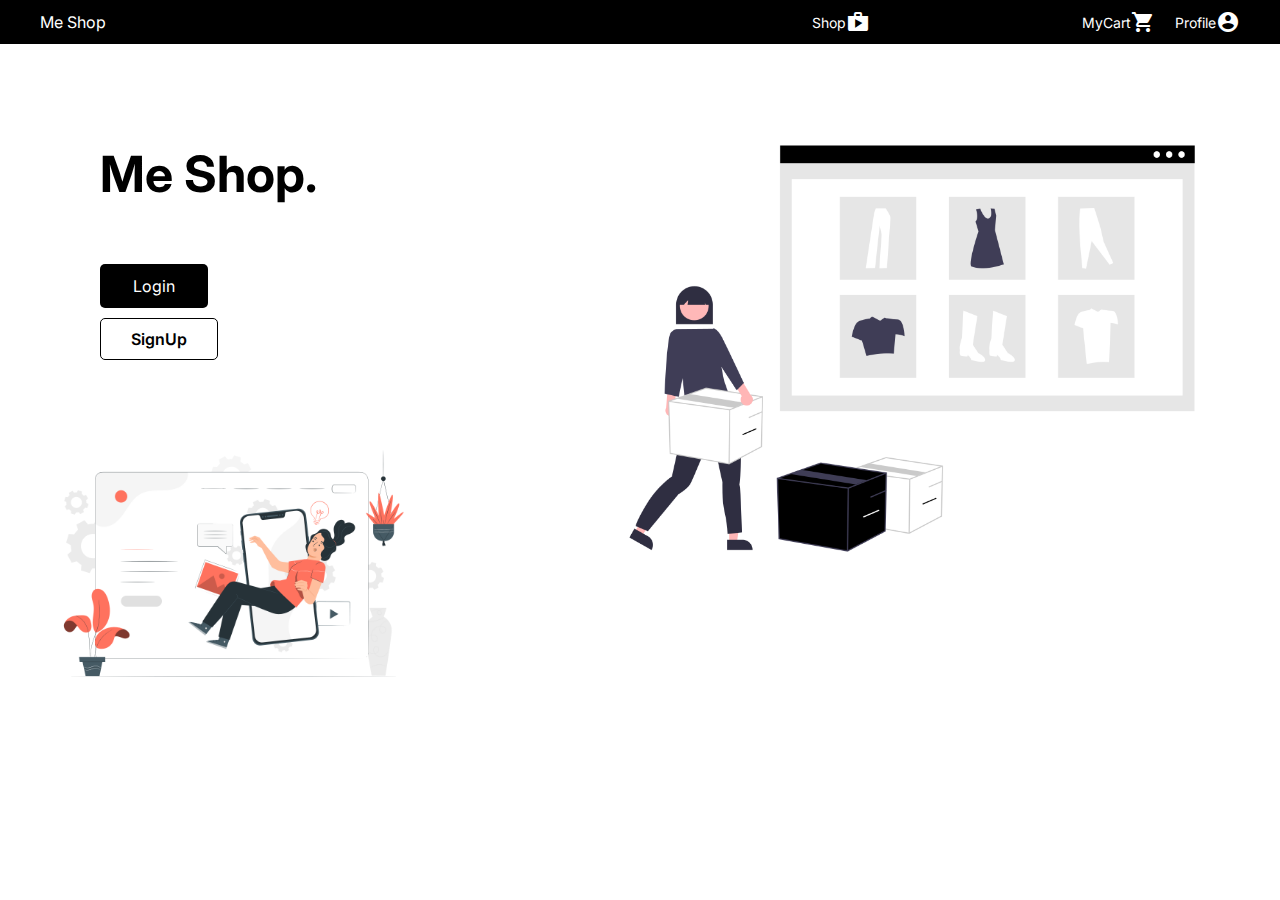
<file: index.html>
<!DOCTYPE html>
<html lang="en">

<head>
    <meta charset="UTF-8">
    <meta http-equiv="X-UA-Compatible" content="IE=edge">
    <meta name="viewport" content="width=device-width, initial-scale=1.0">
    <title>Me Shop</title>
    <link rel="icon" type="image/icon" href="./logo.jpeg">
    <link href="https://fonts.googleapis.com/icon?family=Material+Icons" rel="stylesheet">
    <link rel="preconnect" href="https://fonts.googleapis.com">
    <link rel="preconnect" href="https://fonts.gstatic.com" crossorigin>
    <link href="https://fonts.googleapis.com/css2?family=Inter:wght@300&display=swap" rel="stylesheet">
    <style>
        * {
            padding: 0;
            margin: 0;
            font-family: 'Inter', sans-serif;
        }

        nav {
            display: flex;
            justify-content: space-between;
            padding: 10px 40px;
            background-color: #000000;
            color: white;
            align-items: center;
            font-size: 16px;
        }

        .nav2 {
            display: flex;
            gap: 20px;
            align-items: center;
            font-size: 14px;
        }

        a {
            text-decoration: none;
            color: white;
            display: flex;
            align-items: center;
        }
        h1 {
            padding: 50px;
            font-size: 50px;
        }

        .mainContainer {
            padding: 50px;
            display: grid;
            grid-template-columns: 40% 60%;
            gap: 30px;
        }

        img {
            width: 45rem;
            position: relative;

        }

        .btnDiv {
            display: flex;
            flex-direction: column;
            align-items: flex-start;
            gap: 10px;
        }

        .login {
            padding: 12px 33px;
            font-size: 16px;
            background-color: #000000;
            color: white;
            border-radius: 5px;
            border: none;
            margin-left: 50px;
            animation: ankit 2s linear;
        }

        .signup {
            padding: 10px 30px;
            font-size: 16px;
            background-color: white;
            color: #000000;
            border-radius: 5px;
            border: 1px solid black;
            margin-left: 50px;
            font-weight: 600;
            animation: ankit1 2s linear;
        }

        #error {
            margin-left: 50px;
            font-size: 18px;
        }

        .btnDiv img {
            width: 23rem;

        }
        button{
            transition: transform 0.3s ease;
        }
        button:hover{
            transform: translateY(-3px) translateX(-3px);
        }
        @keyframes ankit {
            from {
                background-color: rgb(1, 1, 1, 0);
                color: rgb(255, 255, 255, 0);
                transform: translateX(-200px);
            }

            to {
                background-color: rgb(1, 1, 1, 0.8);
                color: rgb(255, 255, 255, 0.9);
                transform: translateX(0);
            }
        }
        @keyframes ankit1 {
            from {
                opacity: 0;
                transform: translateX(200px);
            }

            to {
                opacity: 1;
                transform: translateX(0);
            }
        }
        @keyframes ankit2 {
            from {
                opacity: 0;
                transform: translateY(-200px);
            }

            to {
                opacity: 1;
                transform: translateY(0);
            }
        }
    </style>
</head>

<body>
    <nav>
        <div>
            <p>Me Shop</p>
        </div>
        <div class="nav2">
            <a href="#" id="shop">Shop <i class="material-icons">shopping_bag</i></a>
            <a href="#" id="cart">MyCart <i class="material-icons">shopping_cart</i></a>
            <a href="#" id="profile">Profile <i class="material-icons">account_circle</i></a>
        </div>
    </nav>
    <div class="mainContainer">
        <div class="btnDiv">
            <h1 style="animation: ankit2 2s linear;">Me Shop.</h1>
            <button id="Login" class="login">Login</button>
            <button id="SignUp" class="signup">SignUp</button>
            <div id="error" style="color: red;"></div>
            <img src="./land.png" alt="img" style="animation: ankit2 2s linear;">
        </div>
        <div class="divImg">
            <img src="./cart.png" alt="cartimg" style="animation: ankit2 2s linear;">
        </div>
    </div>

    <script src="./index.js"></script>
</body>

</html>
</file>
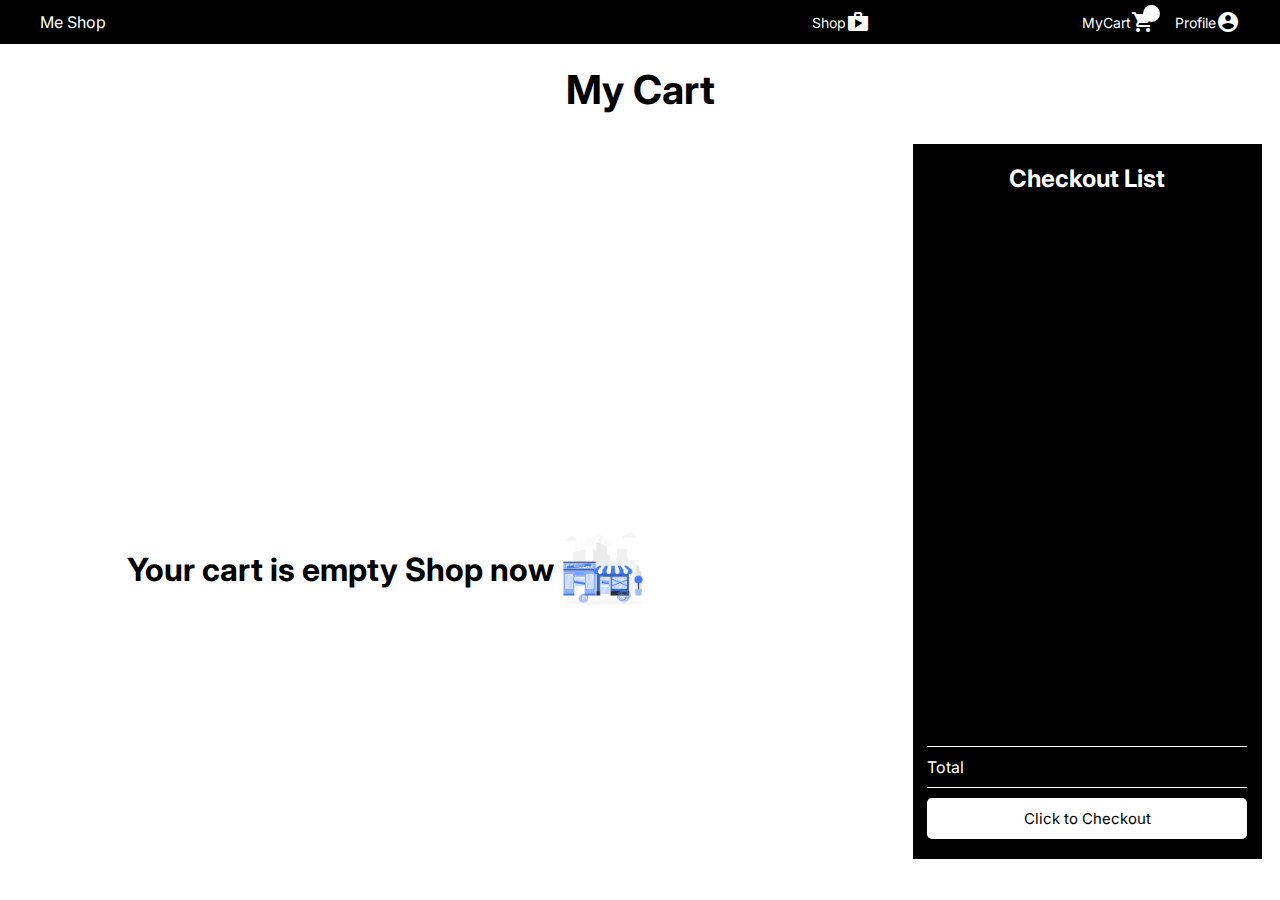
<file: cart/cart.html>
<!DOCTYPE html>
<html lang="en">
<head>
    <meta charset="UTF-8">
    <meta http-equiv="X-UA-Compatible" content="IE=edge">
    <meta name="viewport" content="width=device-width, initial-scale=1.0">
    <title>Cart</title>
    <link rel="icon" type="image/icon" href="../logo.jpeg">
    <link href="https://fonts.googleapis.com/icon?family=Material+Icons" rel="stylesheet">
    <link rel="preconnect" href="https://fonts.googleapis.com">
    <link rel="preconnect" href="https://fonts.gstatic.com" crossorigin>
    <link href="https://fonts.googleapis.com/css2?family=Inter&display=swap" rel="stylesheet">
    <link rel="stylesheet" href="./cart.css">
</head>
<body>
    <nav>
        <div>
            <p>Me Shop</p>
        </div>
        <div class="nav2">
            <a href="../shop/shop.html" id="shop">Shop <i class="material-icons">shopping_bag</i></a>
            <a href="../cart/cart.html" id="cart">MyCart <i class="material-icons cart">shopping_cart <span id="cartcount"></span></i></a>
            <a href="../profile/profile.html" id="profile">Profile <i class="material-icons">account_circle</i></a>
        </div>
    </nav>
    <h1 class="h1cart">My Cart</h1>
    <div class="entireConatiner">
        <div class="cartitems" id="Cartitems">
        <div id="emptyh1" style="display:flex;justify-content:center;align-items:center;">
            <h1>Your cart is empty Shop now</h1>
            <img src="../empty.png" alt="img" style="width:100px;height:100px;">
        </div>
        <!-- <div class="card">
                <div class="imgdiv">
                    <img class="img" src="./shirt.png" alt="shirt">
                </div>
                <div style="width: 200px;">Title : Fjallraven - Foldsack No. 1 Backpack, Fits 15 Laptops</div>
                <div class="ps">
                    <span>Price : $100</span>
                </div>
                <button>Remove from cart</button>
            </div> --> 
        </div>
        <div class="checkout" id="Checkout">
            <h2>Checkout List</h2>
            <div class="productslist" id="Productslist">
                <!-- <div><span>1.shirt</span><span>$100</span></div> -->
            </div>
            <div class="total">
                <div><span >Total</span><span id="spanTotal"></span></div>
                <button onclick="clearcart()">Click to Checkout</button>
            </div>
        </div>
    </div>

    <script src="https://checkout.razorpay.com/v1/checkout.js"></script>
    <script src="./cart.js"></script>
</body>
</html>
</file>
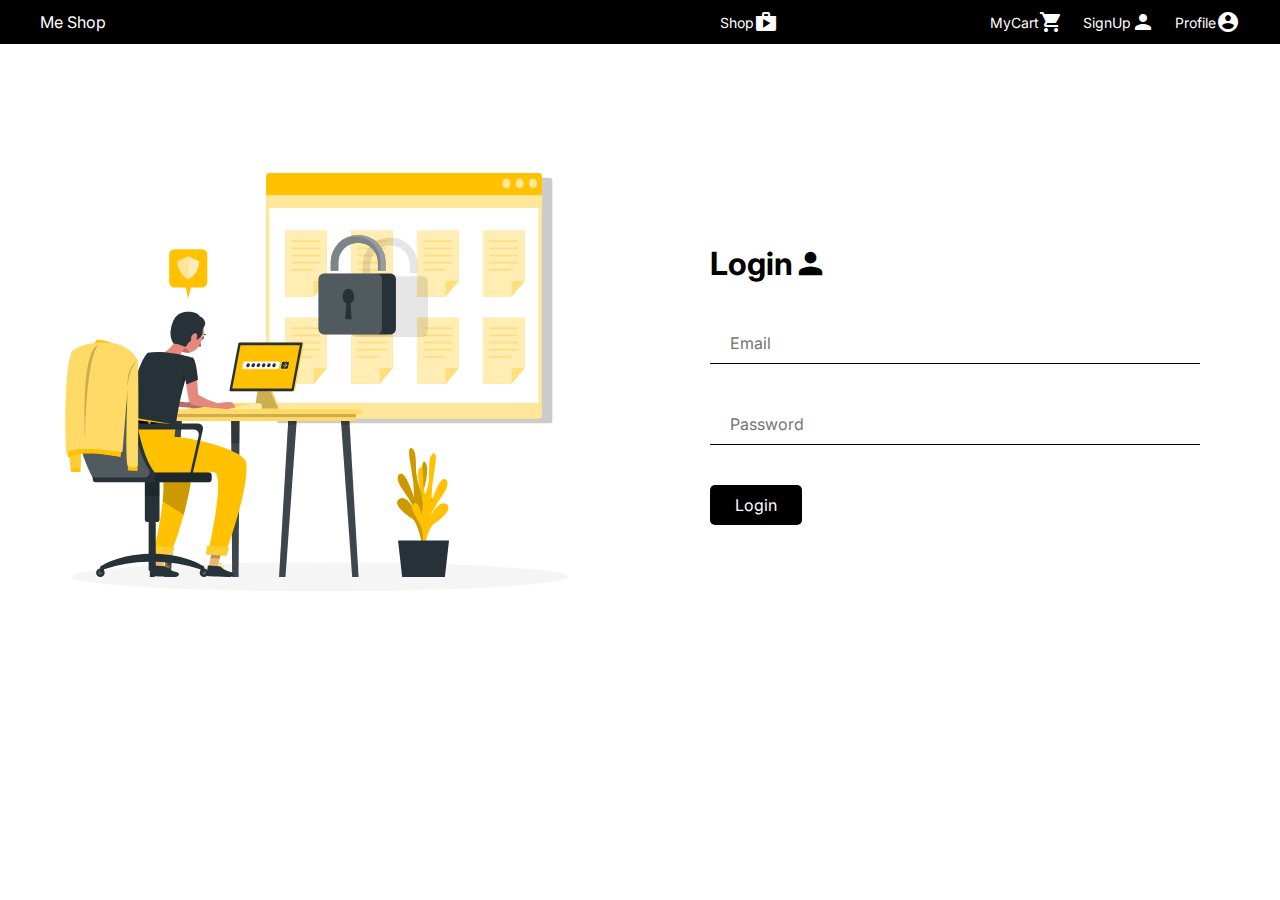
<file: login/login.html>
<!DOCTYPE html>
<html lang="en">
<head>
    <meta charset="UTF-8">
    <meta http-equiv="X-UA-Compatible" content="IE=edge">
    <meta name="viewport" content="width=device-width, initial-scale=1.0">
    <title>Login</title>
    <link rel="icon" type="image/icon" href="../logo.jpeg">
    <link href="https://fonts.googleapis.com/icon?family=Material+Icons" rel="stylesheet">
    <link rel="preconnect" href="https://fonts.googleapis.com">
    <link rel="preconnect" href="https://fonts.gstatic.com" crossorigin>
    <link href="https://fonts.googleapis.com/css2?family=Inter:wght@300&display=swap" rel="stylesheet">
    <style>
        *{
            padding: 0;
            margin: 0;
            font-family: 'Inter', sans-serif;
        }
        nav{
            display: flex;
            justify-content: space-between;
            padding: 10px 40px;
            background-color: #000000;
            color: white;
            align-items: center;
            font-size: 16px;
        }
        .nav2{
            display: flex;
            gap: 20px;
            align-items: center;
            font-size: 14px;
        }
        a{
            text-decoration: none;
            color: white;
            display: flex;
            align-items: center;
        }
        .entire{
            display: grid;
            grid-template-columns: 50% 50%;
            height: 80vh;
        }
        .mainContainer{
            display: flex;
            flex-direction: column;
            gap: 40px;
            padding: 70px;
            align-items: flex-start;
            justify-content: center;
            align-self: center;
            animation: ankit2 2s linear;
        }
        input{
            width: 90%;
            padding: 10px 20px;
            font-size: 16px;
            border: none;
            border-bottom: 1px solid black;
        }
        input:focus{
            outline: none;
        }
        .btn{
            padding: 10px 25px;
            font-size: 16px;
            background-color: #000000;
            color: white;
            border-radius: 5px;
            border: none;
        }
        #signup{
            display: none;
        }
        .img img{
            width: 40rem;
        }
        @keyframes ankit1 {
            from {
                opacity: 0;
                transform: translateY(200px);
            }

            to {
                opacity: 1;
                transform: translateY(0);
            }
        }
        @keyframes ankit2 {
            from {
                opacity: 0;
                transform: translateY(-100px);
            }

            to {
                opacity: 1;
                transform: translateY(0);
            }
        }
        button{
            transition: transform 0.3s ease;
        }
        button:hover{
            transform: translateY(-3px) translateX(-3px);
        }
    </style>
</head>
<body>
    <nav>
        <div>
            <p>Me Shop</p>
        </div>
        <div class="nav2">
            <a href="#" id="shop">Shop <i class="material-icons">shopping_bag</i></a>
            <a href="#" id="cart">MyCart <i class="material-icons">shopping_cart</i></a>
            <a href="../signup/Signup.html">SignUp <i class="material-icons">person</i></a>
            <a href="#" id="profile">Profile <i class="material-icons">account_circle</i></a>
        </div>
    </nav>
    <div class="entire">
        <div class="img" style="animation: ankit1 2s linear;">
            <img src="./login.svg" alt="login">
        </div>
        <div class="mainContainer">
            <h1 style="display: flex;align-items: center;">Login <i class="material-icons" style="font-size: 35px;">person</i></h1>
            <input type="email" placeholder="Email" id="email">
            <input type="password" id="password" placeholder="Password">
            <button id="login" class="btn">Login</button>
            <a href="../signup/Signup.html" id="signup" class="btn">Sign Up</a>
            <div id="error" style="color: red;"></div>
        </div>
    </div>

    <script src="./login.js"></script>
</body>
</html>
</file>
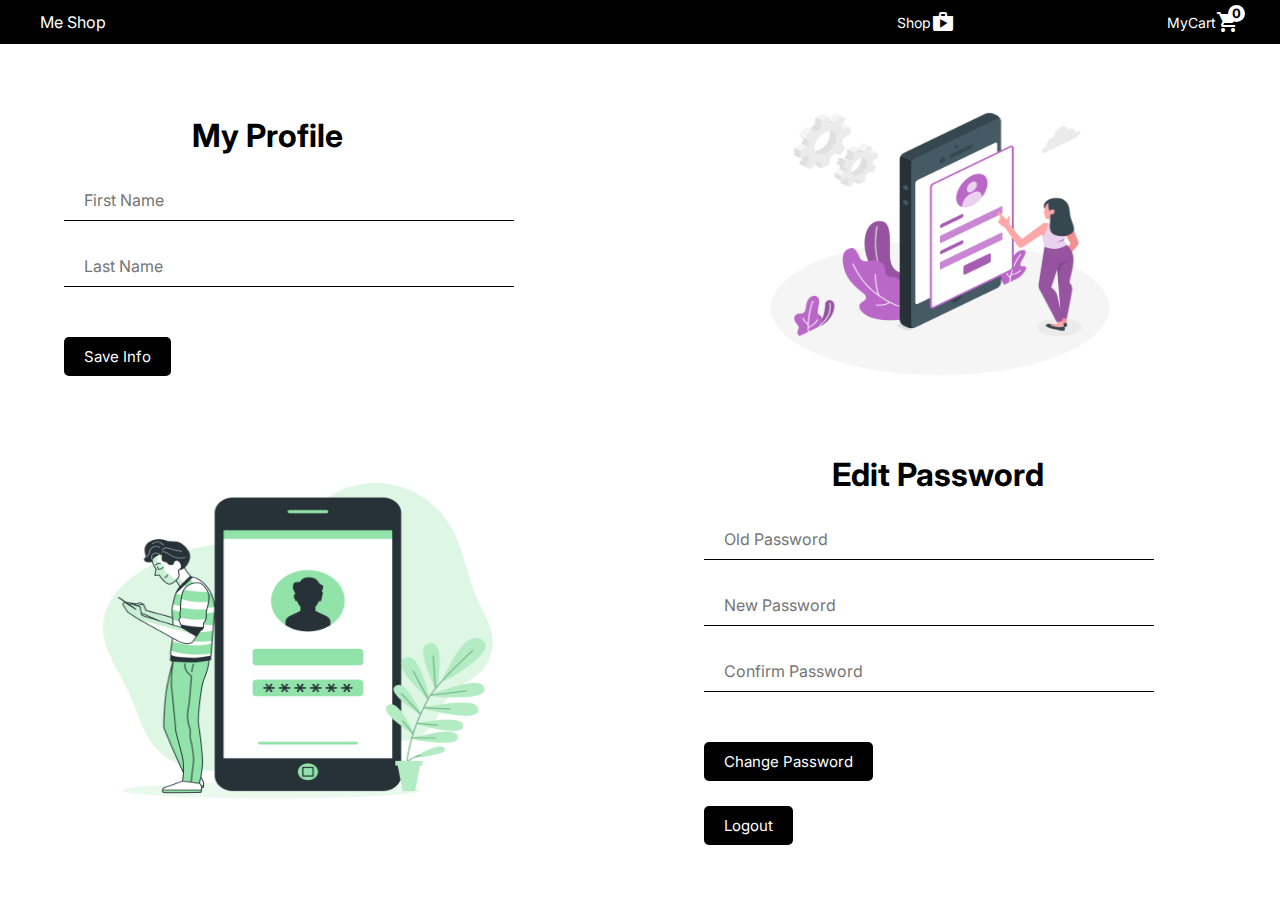
<file: profile/profile.html>
<!DOCTYPE html>
<html lang="en">

<head>
    <meta charset="UTF-8">
    <meta http-equiv="X-UA-Compatible" content="IE=edge">
    <meta name="viewport" content="width=device-width, initial-scale=1.0">
    <title>Profile</title>
    <link rel="icon" type="image/icon" href="../logo.jpeg">
    <link href="https://fonts.googleapis.com/icon?family=Material+Icons" rel="stylesheet">
    <link rel="preconnect" href="https://fonts.googleapis.com">
    <link rel="preconnect" href="https://fonts.gstatic.com" crossorigin>
    <link href="https://fonts.googleapis.com/css2?family=Inter:wght@300&display=swap" rel="stylesheet">
    <style>
        * {
            padding: 0;
            margin: 0;
            font-family: 'Inter', sans-serif;
        }

        nav {
            display: flex;
            justify-content: space-between;
            padding: 10px 40px;
            background-color: #000000;
            color: white;
            align-items: center;
            font-size: 16px;
        }

        .nav2 {
            display: flex;
            gap: 20px;
            align-items: center;
            font-size: 14px;
        }

        a {
            text-decoration: none;
            color: white;
            display: flex;
            align-items: center;
        }

        .pass,
        .info {
            display: grid;
            grid-template-columns: 50% 50%;
        }

        .my,
        .edit {
            display: flex;
            flex-direction: column;
            align-items: flex-start;
            gap: 25px;
            margin: auto;
            width: 80%;
            align-self: center;
        }

        input {
            padding: 10px 20px;
            border: none;
            border-bottom: 1px solid black;
            font-size: 16px;
            width: 80%;
        }

        input:focus {
            outline: none;
        }

        button {
            border: none;
            padding: 10px 20px;
            background-color: #000000;
            color: white;
            border-radius: 5px;
            font-size: 15px;
        }

        .my h1,
        .edit h1 {
            position: relative;
            left: 25%;
        }

        .img img {
            width: 30rem;
            height: 25rem;
            align-self: center;
        }

        @keyframes ankit1 {
            from {
                opacity: 0;
                transform: translateX(-200px);
            }

            to {
                opacity: 1;
                transform: translateX(0);
            }
        }

        @keyframes ankit2 {
            from {
                opacity: 0;
                transform: translateX(200px);
            }

            to {
                opacity: 1;
                transform: translateX(0);
            }
        }

        .cart {
            position: relative;
        }

        .cart span {
            background-color: white;
            color: black;
            width: 17px;
            height: 17px;
            position: absolute;
            font-size: 13px;
            font-weight: bold;
            text-align: center;
            border-radius: 50%;
            right: -5px;
            top: -5px;
            display: flex;
            justify-content: center;
            align-items: center;
        }
        button{
            transition: transform 0.3s ease;
        }
        button:hover{
            transform: translateY(-3px) translateX(-3px);
        }
    </style>
</head>

<body>
    <nav>
        <div>
            <p>Me Shop</p>
        </div>
        <div class="nav2">
            <a href="../shop/shop.html" id="shop">Shop <i class="material-icons">shopping_bag</i></a>
            <a href="../cart/cart.html" id="cart">MyCart <i class="material-icons cart">shopping_cart <span id="cartcount">0</span></i></a>
        </div>
    </nav>
    <div class="info">
        <div class="my" style="animation: ankit1 2s linear;">
            <h1>My Profile</h1>
            <input type="text" id="fname" placeholder="First Name">
            <input type="text" id="lname" placeholder="Last Name">
            <div id="mysuccess"></div>
            <button id="save">Save Info</button>
        </div>
        <div class="img" style="animation: ankit2 2s linear;">
            <img src="./info.png" alt="img" style="padding-left: 60px;">
        </div>
    </div>
    <div class="pass" style="margin-bottom: 30px;">
        <div class="img" style="animation: ankit1 2s linear;">
            <img src="./pchange.png" alt="img" style="padding-left: 60px;">
        </div>
        <div class="edit" style="animation: ankit2 2s linear;">
            <h1>Edit Password</h1>
            <input type="text" id="oldpassword" placeholder="Old Password">
            <input type="text" id="p1" placeholder="New Password">
            <input type="password" id="p2" placeholder="Confirm Password">
            <div id="passwordsuccess"></div>
            <button id="change-btn">Change Password</button>
            <button id="logout">Logout</button>
        </div>
    </div>

    <script src="./profile.js"></script>
</body>

</html>
</file>
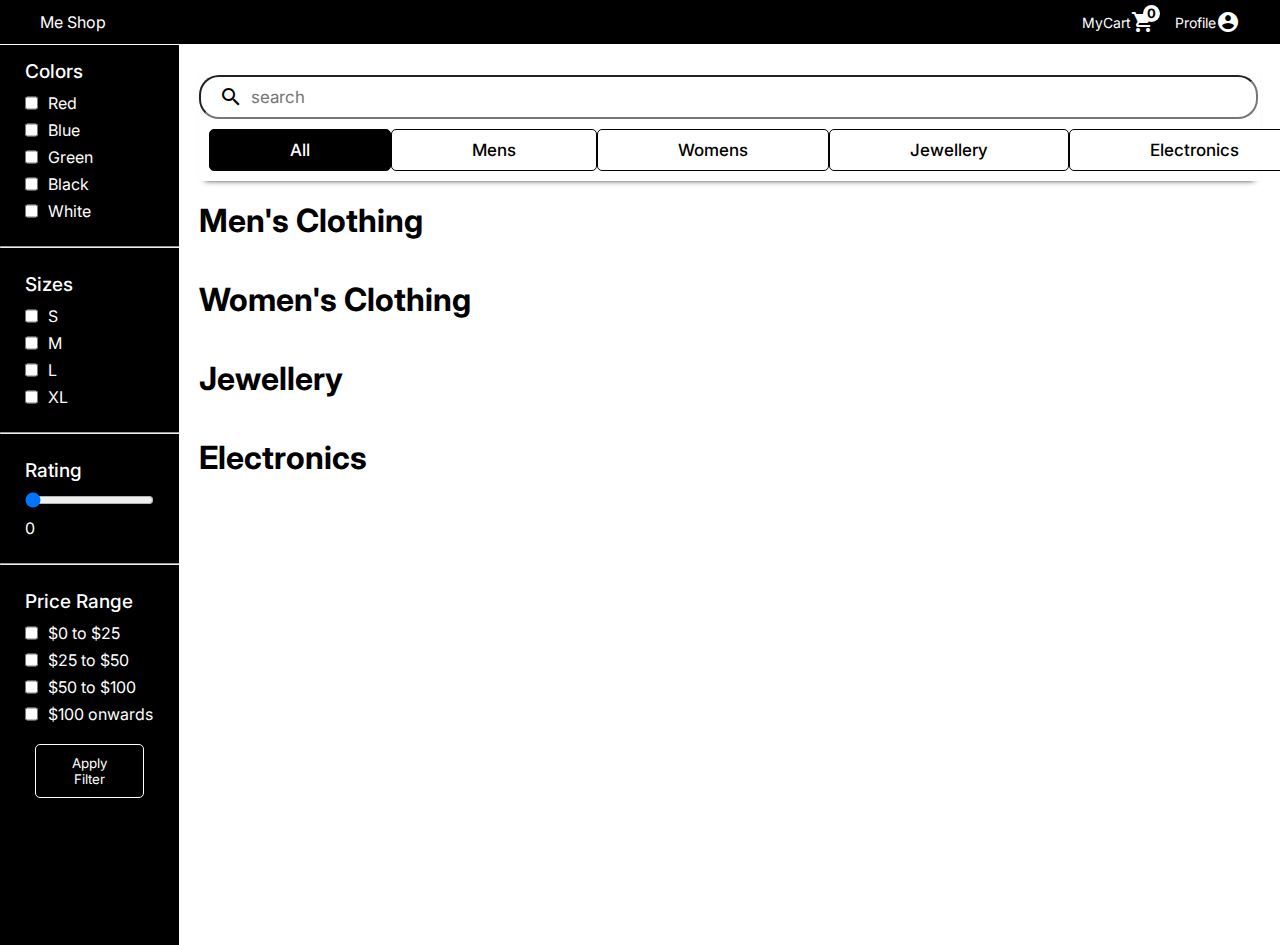
<file: shop/shop.html>
<!DOCTYPE html>
<html lang="en">

<head>
    <meta charset="UTF-8">
    <meta http-equiv="X-UA-Compatible" content="IE=edge">
    <meta name="viewport" content="width=device-width, initial-scale=1.0">
    <title>shop</title>
    <link rel="icon" type="image/icon" href="../logo.jpeg">
    <link href="https://fonts.googleapis.com/icon?family=Material+Icons" rel="stylesheet">
    <link rel="preconnect" href="https://fonts.googleapis.com">
    <link rel="preconnect" href="https://fonts.gstatic.com" crossorigin>
    <link href="https://fonts.googleapis.com/css2?family=Inter&display=swap" rel="stylesheet">
    <link rel="stylesheet" href="./shop.css">
</head>

<body>
    <nav>
        <div>
            <p>Me Shop</p>
        </div>
        <div class="nav2">
            <a href="../cart/cart.html" id="cart">MyCart <i class="material-icons cart">shopping_cart <span id="cartcount">0</span></i></a>
            <a href="../profile/profile.html" id="profile">Profile <i class="material-icons">account_circle</i></a>
        </div>
    </nav>
    <div class="entireSection">
        <div class="filterDiv">
            <section style="padding-top: 15px;">
                <h4>Colors</h4>
                <ul>
                    <li>
                        <input type="checkbox" name="color" id="red" onclick="editFiletred('color','red')">
                        <label for="red">Red</label>
                    </li>
                    <li>
                        <input type="checkbox" name="color" id="blue" onclick="editFiletred('color','blue')">
                        <label for="blue">Blue</label>
                    </li>
                    <li>
                        <input type="checkbox" name="color" id="green" onclick="editFiletred('color','green')">
                        <label for="green">Green</label>
                    </li>
                    <li>
                        <input type="checkbox" name="color" id="black" onclick="editFiletred('color','black')">
                        <label for="black">Black</label>
                    </li>
                    <li>
                        <input type="checkbox" name="color" id="white" onclick="editFiletred('color','white')">
                        <label for="white">White</label>
                    </li>
                </ul>
            </section>
            <hr style="background-color: white; width: 100%;">
            <section>
                <h4>Sizes</h4>
                <ul>
                    <li>
                        <input type="checkbox" name="sizes" id="s" onclick="editFiletred('size','S')">
                        <label for="s">S</label>
                    </li>
                    <li>
                        <input type="checkbox" name="sizes" id="m" onclick="editFiletred('size','M')">
                        <label for="m">M</label>
                    </li>
                    <li>
                        <input type="checkbox" name="sizes" id="l" onclick="editFiletred('size','L')">
                        <label for="l">L</label>
                    </li>
                    <li>
                        <input type="checkbox" name="sizes" id="xl" onclick="editFiletred('size','XL')">
                        <label for="xl">XL</label>
                    </li>
                </ul>
            </section>
            <hr style="background-color: white; width: 100%;">
            <section>
                <h4>Rating</h4>
                <input class="range" type="range" id="range" min="0" max="5" value="0" list="values"
                    onchange="range(this.value)" />

                <p id="rangevalue">0</p>
            </section>
            <hr style="background-color: white; width: 100%;">
            <section>
                <h4>Price Range</h4>
                <ul>
                    <li>
                        <input id="0-25" type="checkbox" name="prange" onclick="editFiletred('price','25')">
                        <label for="0-25">$0 to $25</label>
                    </li>
                    <li>
                        <input id="25-50" type="checkbox" name="prange" onclick="editFiletred('price','50')">
                        <label for="25-50">$25 to $50</label>
                    </li>
                    <li>
                        <input id="50-100" type="checkbox" name="prange" onclick="editFiletred('price','100')">
                        <label for="50-100">$50 to $100</label>
                    </li>
                    <li>
                        <input id="100" type="checkbox" name="prange" onclick="editFiletred('price','101')">
                        <label for="100">$100 onwards</label>
                    </li>
                </ul>
                <button id="applyFilter">Apply Filter</button>
            </section>
        </div>
        <div class="mainDiv">
            <div class="searchsection">
                <div class="input">
                    <i class="material-icons">search</i>
                    <input type="text" placeholder="search" id="search">
                </div>
                <div id="categories">
                    <button id="all">All</button>
                    <button id="men-btn">Mens</button>
                    <button id="women-btn">Womens</button>
                    <button id="jewellery-btn">Jewellery</button>
                    <button id="electronics-btn">Electronics</button>
                </div>
            </div>
            <div id="entireContainer">
                <section class="men" id="menSection">
                    <h1>Men's Clothing</h1>
                    <div class="scrollSection" id="menclothes">
                        <!-- <div class="card">
                            <div class="imgdiv">
                                <img class="img" src="./shirt.png" alt="shirt">
                            </div>
                            <div style="width: 200px;height: 50px;">Fjallraven - Foldsack No. 1 Backpack, Fits 15 Laptops</div>
                            <div class="ps">
                                <span>$100</span>
                                <span>S,M,L</span>
                            </div>
                            <div>Colors : red,Blue</div>
                            <div>Rating : 4 </div>
                            <button id="addToCart" data-product-id="${item.id}>Add To Cart</button>
                        </div>  -->
                    </div>
                </section>
                <section class="men" id="womenSection">
                    <h1>Women's Clothing</h1>
                    <div class="scrollSection" id="womencolthes">
                    </div>
                </section>
                <section class="men" id="jewellerysection">
                    <h1>Jewellery</h1>
                    <div class="scrollSection" id="jewellery">
                    </div>
                </section>
                <section class="men" id="electromicssection">
                    <h1>Electronics</h1>
                    <div class="scrollSection" id="electronics">
                    </div>
                </section>
                <div id="emptySearch" style="margin: 30px 20px;display:flex;justify-content:center;align-items:center;flex-direction:column;">
                    <h1>No matching products were found on your search request</h1>
                    <img src="../empty.png" alt="img" style="width:30rem;height:30rem;">
                </div>
            </div>
        </div>
    </div>
    <script src="./shop.js"></script>
</body>

</html>
</file>
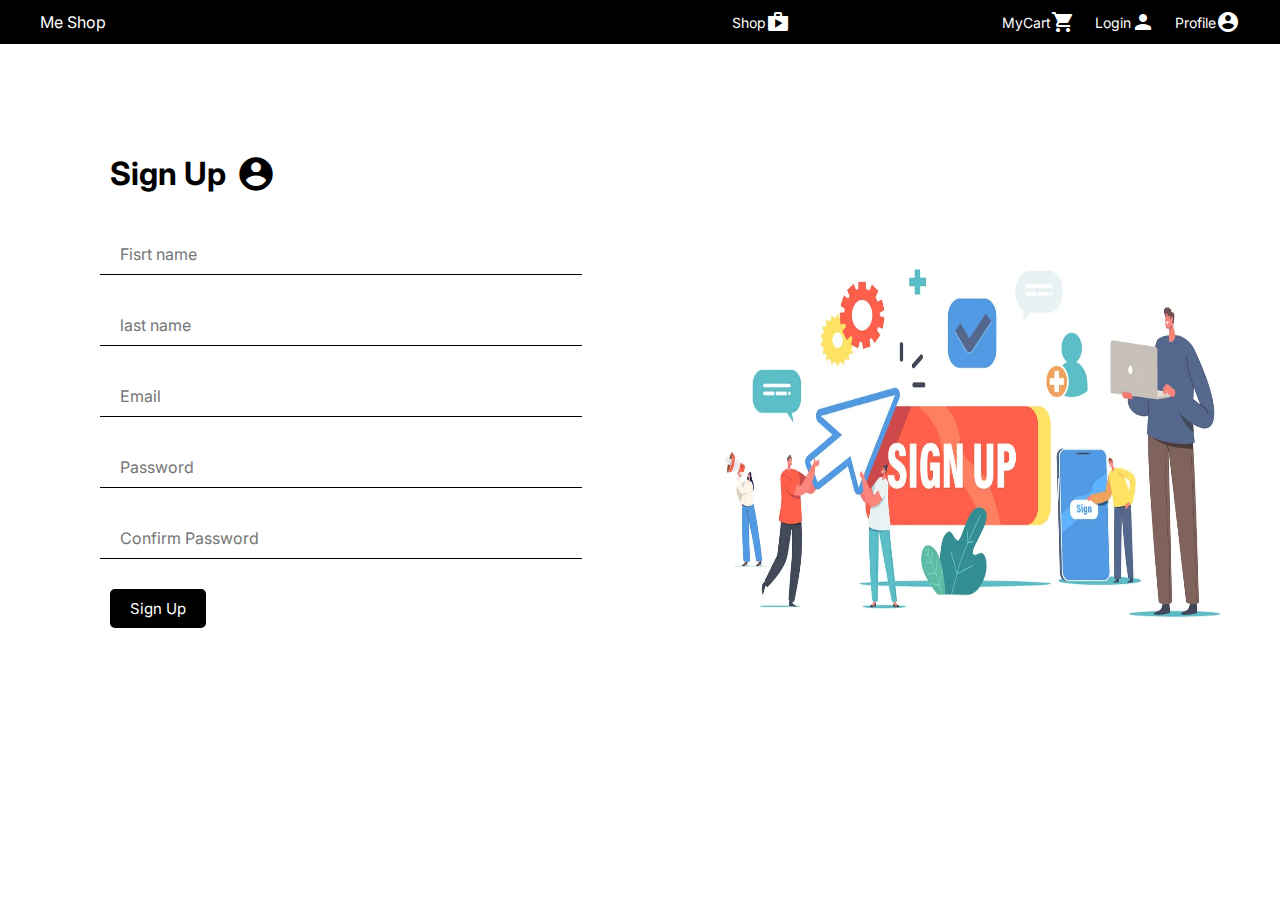
<file: signup/Signup.html>
<!DOCTYPE html>
<html lang="en">
<head>
    <meta charset="UTF-8">
    <meta http-equiv="X-UA-Compatible" content="IE=edge">
    <meta name="viewport" content="width=device-width, initial-scale=1.0">
    <title>SignUp</title>
    <link rel="icon" type="image/icon" href="../logo.jpeg">
    <link href="https://fonts.googleapis.com/icon?family=Material+Icons" rel="stylesheet">
    <link rel="preconnect" href="https://fonts.googleapis.com">
    <link rel="preconnect" href="https://fonts.gstatic.com" crossorigin>
    <link href="https://fonts.googleapis.com/css2?family=Inter:wght@300&display=swap" rel="stylesheet">
    <style>
        *{
            padding: 0;
            margin: 0;
            font-family: 'Inter', sans-serif;
        }
        nav{
            display: flex;
            justify-content: space-between;
            padding: 10px 40px;
            background-color: #000000;
            color: white;
            align-items: center;
            font-size: 16px;
        }
        .nav2{
            display: flex;
            gap: 20px;
            align-items: center;
            font-size: 14px;
        }
        a{
            text-decoration: none;
            color: white;
            display: flex;
            align-items: center;
        }
        .entirediv{
            display: grid;
            grid-template-columns: 60% 40%;
            width: 90vw;
        }
        .pic{
            display: flex;
            width: 50%;
        }
        .pic img{
            width: 35rem;
            height: 35rem;
            align-self: center;
        }
        .container{
            height: 65vh;
            padding: 100px;
            animation: tarun1 2s linear;
        }
        form{
            display:flex;
            flex-direction: column;
            align-items: flex-start;
            gap: 30px;
        }
        form h1{
            padding: 10px;
        }
        form input{
            width: 90%;
            padding: 10px 20px;
            border: none;
            border-bottom: 1px solid black;
            font-size: 16px;
        }
        input:focus{
            outline: none;
        }
        form .btn{
            padding: 10px 20px;
            font-size: 15px;
            background-color: #000000;
            color: white;
            border: none;
            border-radius: 5px;
            margin-left: 10px
        }
        form #login{
            display: none;
        }
        .makeflex{
            display: flex;
            gap: 10px;
        }
        .makeflex i{
            font-size: 40px;
        }
        @keyframes tarun1 {
            from {
                opacity: 0;
                transform: translateY(200px);
            }

            to {
                opacity: 1;
                transform: translateY(0);
            }
        }
        @keyframes tarun2 {
            from {
                opacity: 0;
                transform: translateY(-100px);
            }

            to {
                opacity: 1;
                transform: translateY(0);
            }
        }
        button{
            transition: transform 0.3s ease;
        }
        button:hover{
            transform: translateY(-3px) translateX(-3px);
        }
    </style>
</head>
<body>
    <nav>
        <div>
            <p>Me Shop</p>
        </div>
        <div class="nav2">
            <a href="#" id="shop">Shop <i class="material-icons">shopping_bag</i></a>
            <a href="#" id="cart">MyCart <i class="material-icons">shopping_cart</i></a>
            <a href="../login/login.html">Login <i class="material-icons">person</i></a>
            <a href="#" id="profile">Profile <i class="material-icons">account_circle</i></a>
        </div>
    </nav>
    <div class="entirediv">
        <div class="container">
            <form>
                <h1 class="makeflex">Sign Up <i class="material-icons">account_circle</i></h1>
                <input type="text" placeholder="Fisrt name" id="fname">
                <input type="text" placeholder="last name" id="lname">
                <input type="email" placeholder="Email" id="email">
                <input type="text"  id="p1" placeholder="Password">
                <input type="password"  id="p2" placeholder="Confirm Password">
                <div><button id="signup-btn" class="btn">Sign Up</button>
                <a href="../login/login.html" id="login" class="btn">Login</a></div>
                <div id="error" style="color: red;"></div>
            </form>
        </div>
        <div class="pic" style="animation: tarun2 2s linear;">
            <img src="./sign.webp" alt="img">
        </div>
    </div>

    <script src="./Signup.js"></script>
</body>
</html>
</file>
<file: cart/cart.css>
*{
    padding: 0;
    margin: 0;
    font-family: 'Inter', sans-serif;
}
nav{
    display: flex;
    justify-content: space-between;
    padding: 10px 40px;
    background-color: #000000;
    color: white;
    align-items: center;
    font-size: 16px;
    border-bottom: 1px solid white;
    position: sticky;
    top: 0;
    z-index: 5;
}
.nav2{
    display: flex;
    gap: 20px;
    align-items: center;
    font-size: 14px;
}
a{
    text-decoration: none;
    color: white;
    display: flex;
    align-items: center;
}
.h1cart{
    text-align: center;
    padding: 20px;
    font-size: 40px;
}
.entireConatiner{
    display: grid;
    grid-template-columns: 70% 30%;
    padding: 10px 20px;
}
.cartitems{
    display: grid;
    grid-template-columns: 1fr 1fr 1fr;
    position: relative;
}
.card{
    display: inline-flex;
    flex-direction: column;
    justify-content: space-between;
    gap: 10px;
    min-height: 25rem;
    padding: 10px;
    width: 75%;
}
.card img{
    width: 230px;
    height: 290px;
    margin-bottom: 10px;
    transition: 0.3s;
}
.card:hover .img{
    transform: scale(1.1);
}
.card button{
    background-color: #000000;
    color: white;
    border: none;
    border-radius: 5px;
    padding: 0.7rem 1.5rem;
    font-size: 15px;
}
.checkout{
    display: flex;
    flex-direction: column;
    gap: 10px;
    align-items:center ;
    padding: 20px;
    color: white;
    background-color: #000000;
    position: sticky;
    top: 15%;
    height: 75vh;
    width: 83%;
    margin-left: 25px;
    justify-content: space-between;
    overflow: scroll;
}
.productslist, .total{
    display:flex;
    justify-content: space-between;
    flex-direction: column;
    gap: 10px;
}
.productslist div{
    width: 20rem;
    display: flex;
    justify-content: space-between;
    align-items: flex-start;
}
.total div{
    border-top: 1px solid white;
    border-bottom:1px solid white;
    display: flex;
    justify-content: space-between;
    padding: 10px 0px;
    width: 20rem;
}
.total button{
    background-color: white;
    color: black;
    border: none;
    border-radius: 5px;
    padding: 0.7rem 1.5rem;
    font-size: 15px;
    justify-self: center;
  }

  .checkout::-webkit-scrollbar {
    height: 5px;
  }
  .checkout::-webkit-scrollbar-track {
    background: transparent;
  }

.checkout::-webkit-scrollbar-thumb {
    background: #888;
    border-radius: 5px;
    min-width: 1rem;
  }

.checkout::-webkit-scrollbar-thumb:hover {
    background: #555;
  }

  #emptyh1{
    display: block;
    margin-top: 200px;
    margin-left: 100px;
    height: 50vh;
    width: 60vh;
  }
  .cart{
    position: relative;
}
.cart span{
    background-color: white;
    color: black;
    width: 17px;
    height: 17px;
    position: absolute;
    font-size: 13px;
    font-weight: bold;
    text-align: center;
    border-radius: 50%;
    right: -5px;
    top: -5px;
    display: flex;
    justify-content: center;
    align-items: center;
}
button{
    transition: transform 0.3s ease;
}
button:hover{
    transform: translateY(-3px) translateX(-3px);
}
</file>
<file: shop/shop.css>
*{
    padding: 0;
    margin: 0;
    font-family: 'Inter', sans-serif;
}
nav{
    display: flex;
    justify-content: space-between;
    padding: 10px 40px;
    background-color: #000000;
    color: white;
    align-items: center;
    font-size: 16px;
    border-bottom: 1px solid white;
    position: sticky;
    top: 0;
    z-index: 5;
}
.nav2{
    display: flex;
    gap: 20px;
    align-items: center;
    font-size: 14px;
}
a{
    text-decoration: none;
    color: white;
    display: flex;
    align-items: center;
}
.entireSection{
    display: grid;
    grid-template-columns: 14% 86%;
    position: relative;
}
.filterDiv{
    display: inline-flex;
    flex-direction: column;
    gap: 25px;
    align-items: flex-start;
    background-color: black;
    color: white;
    height: 100vh;
    position: sticky;
    left: 0;
    top: 0;
    overflow: scroll;
}
.filterDiv section{
    display: flex;
    flex-direction: column;
    gap: 10px;
    padding:0 25px;
}
.filterDiv h4{
    font-size: 19px;
    font-weight: 500;
}
li{
    list-style-type: none;
    display: flex;
    gap: 10px;
}
.filterDiv section ul{
    display: flex;
    flex-direction: column;
    gap: 7px;
}
.filterDiv button{
    background-color: #000000;
    border: 1px solid white;
    border-radius: 5px;
    padding: 10px 20px;
    color: white;
    margin: 10px;
}
input[type=checkbox]{
    accent-color: #ddd;
}
.mainDiv{
    padding: 20px;
    font-weight: 400;
}
.searchsection{
    position: sticky;
    top: 41px;
    background-color: #fff;
    z-index: 2;
    box-shadow: 0 5px 6px -6px black;
    padding-top: 10px;
}
.input input{
    padding: 10px 50px;
    font-size: 17px;
    width: 90%;
    border-radius: 20px;
}
input:focus{
    outline: none;
}
.input i{
    position: absolute;
    top: 20px;
    left: 20px;
}
#categories{
    padding: 10px;
    display: flex;
    justify-content: space-between;
}
#men-btn,#women-btn,#jewellery-btn,#electronics-btn{
    background-color: #fff;
    border: 1px solid black;
    padding: 10px 80px;
    border-radius: 5px;
    font-size: 17px;
    font-weight: 500;
}
#all{
    background-color: #000000;
    color: white;
    padding: 10px 80px;
    border-radius: 5px;
    font-size: 17px;
    font-weight: 500;
    border: 1px solid black;
}
.men{
    display: flex;
    flex-direction: column;
    gap: 20px;
    margin-top: 20px;
}
.scrollSection{
    display: flex;
    overflow: auto;
    scroll-behavior: smooth;
    position: relative;
}
.card{
    display: inline-flex;
    flex-direction: column;
    padding: 10px;
    gap: 10px;
    scroll-snap-align: start;
    transition: 0.3s;
    justify-content: space-between;
    min-height: 32rem;
}
.imgdiv{
    width: 200px;
    height: 250px;
}
.card img{
    width: 200px;
    height: 250px;
    margin-bottom: 10px;
    transition: 0.3s;
}
.card:hover .img{
    transform: scale(1.1);
}

.scrollSection::-webkit-scrollbar {
    height: 5px;
}
.scrollSection::-webkit-scrollbar-track {
    background: transparent;
}

.scrollSection::-webkit-scrollbar-thumb {
    background: #888;
    border-radius: 5px;
    width: 5px;
}

.scrollSection::-webkit-scrollbar-thumb:hover {
    background: #555;
}
.ps{
    display: flex;
    justify-content: space-between;
}
.card button{
    background-color: #000000;
    color: white;
    border: none;
    border-radius: 5px;
    padding: 0.7rem 1.5rem;
    font-size: 15px;
}
#emptySearch{
    margin-top: 300px 200px;
    display: none;
}
.cart{
    position: relative;
}
.cart span{
    background-color: white;
    color: black;
    width: 17px;
    height: 17px;
    position: absolute;
    font-size: 13px;
    font-weight: bold;
    text-align: center;
    border-radius: 50%;
    right: -5px;
    top: -5px;
    display: flex;
    justify-content: center;
    align-items: center;
}
button{
    transition: transform 0.3s ease;
}
button:hover{
    transform: translateY(-3px) translateX(-3px);
}
</file>
